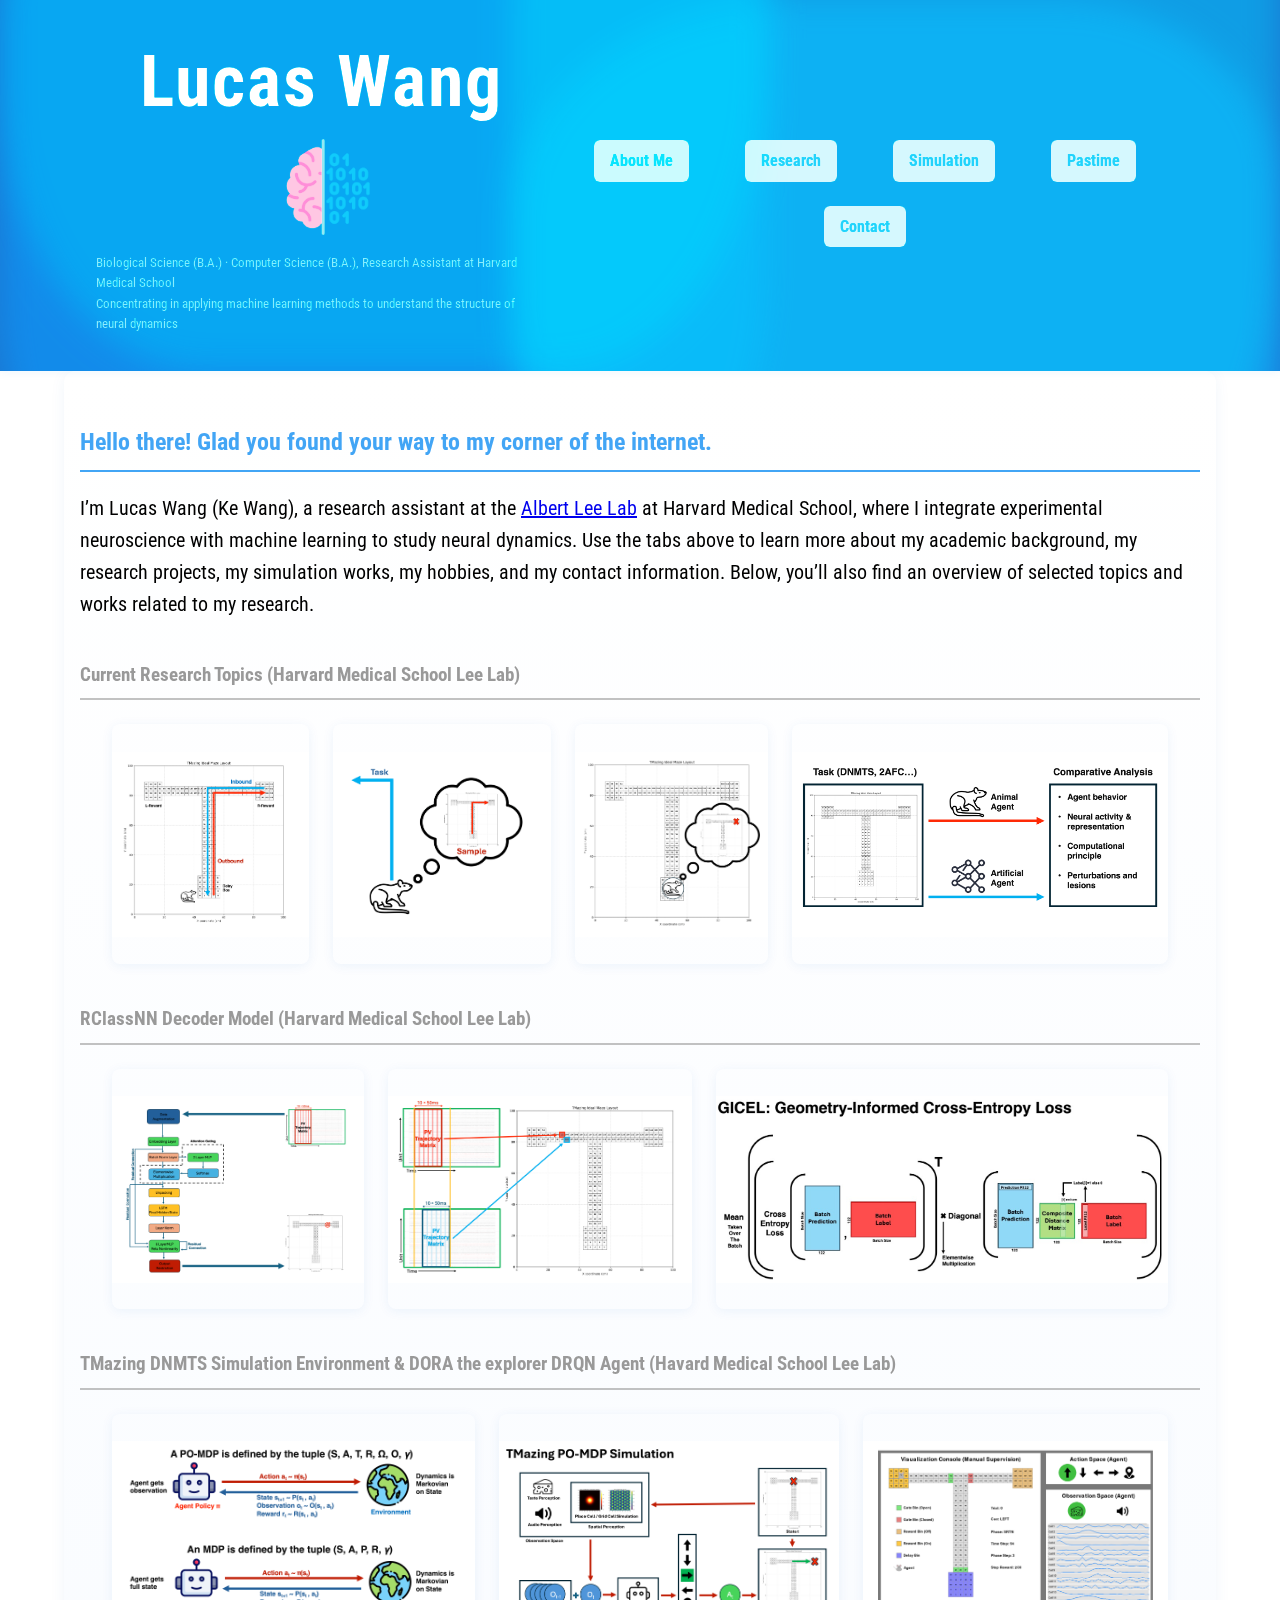
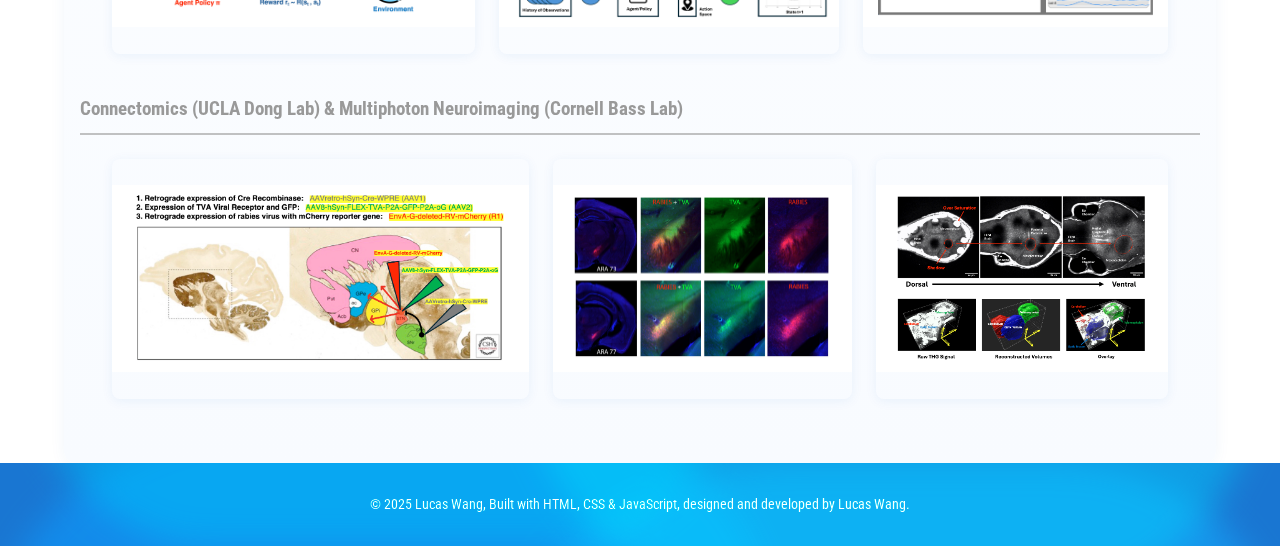
<file: index.html>
<!DOCTYPE html>
<html lang="en">
  <head>
    <meta charset="UTF-8" />
    <meta name="viewport" content="width=device-width, initial-scale=1.0" />
    <meta name="author" content="Lucas Wang" />
    <meta
      name="description"
      content="A Personal Website for Lucas Wang for academic and professional purposes. Content includes my personal educational background, research projects, simulation work, and hobbies. Written in HTML, CSS, and JavaScript."
    />
    <title>Home | Lucas Wang</title>
    <link rel="stylesheet" href="style.css" />
    <link rel="preconnect" href="https://fonts.googleapis.com" />
    <link rel="preconnect" href="https://fonts.gstatic.com" crossorigin />
    <link
      href="https://fonts.googleapis.com/css2?family=Roboto+Condensed:wght@300;400;700&display=swap"
      rel="stylesheet"
    />
    <link rel="icon" type="image/png" href="brain_favicon.png" />
    <script>
      document.addEventListener("DOMContentLoaded", function () {
        const lightboxLinks = document.querySelectorAll(".lightbox-link");
        lightboxLinks.forEach((link) => {
          link.addEventListener("click", function (e) {
            e.preventDefault();
            const imgSrc = this.getAttribute("href");
            window.open(imgSrc, "_blank");
          });
        });
      });
    </script>
  </head>
  <body>
    <header>
      <div class="aurora-bg">
        <div class="aurora-item"></div>
        <div class="aurora-item"></div>
        <div class="aurora-item"></div>
        <div class="aurora-item"></div>
      </div>
      <div class="main-header-flex">
        <div class="main-header-info">
          <h1>
            <span class="main-title">Lucas Wang</span>
            <img
              src="brain_favicon.png"
              alt="Brain Favicon"
              class="h1-favicon"
              style="width: 6rem; height: 6rem; vertical-align: middle"
            />
          </h1>
          <p class="subtitle">
            Biological Science (B.A.) · Computer Science (B.A.), Research
            Assistant at Harvard Medical School <br />
            Concentrating in applying machine learning methods to understand the
            structure of neural dynamics
          </p>
        </div>
        <nav>
          <a href="aboutme.html">About Me</a>
          <a href="research.html">Research</a>
          <a href="simulation.html">Simulation</a>
          <a href="pastime.html">Pastime</a>
          <a href="contact.html">Contact</a>
        </nav>
      </div>
    </header>

    <main>
      <section id="home">
        <h2>
          Hello there! Glad you found your way to my corner of the internet.
        </h2>
        <p style="font-size: 1.25em">
          I’m Lucas Wang (Ke Wang), a research assistant at the
          <a
            href="https://www.albertleeneuro.org/"
            target="_blank"
            rel="noopener"
            >Albert Lee Lab</a
          >
          at Harvard Medical School, where I integrate experimental neuroscience
          with machine learning to study neural dynamics. Use the tabs above to
          learn more about my academic background, my research projects, my
          simulation works, my hobbies, and my contact information. Below,
          you’ll also find an overview of selected topics and works related to
          my research.
        </p>

        <h3
          style="
            margin-top: 2.5rem;
            margin-bottom: 0rem;
            color: #999;
            font-size: 1.2rem;
          "
        >
          Current Research Topics (Harvard Medical School Lee Lab)
        </h3>
        <hr
          style="
            border: none;
            border-top: 2px solid #999;
            margin-bottom: -0.5rem;
            opacity: 0.6;
          "
        />
        <div class="centered-image-row">
          <div style="position: relative">
            <a
              href="pics/index_pics/rodentnavigation_pic.png"
              class="lightbox-link"
            >
              <img
                src="pics/index_pics/rodentnavigation_pic.png"
                alt="Rodent Spatial Navigation"
                class="side-image"
              />
            </a>
            <div class="image-overlay">
              With either physical or VR mazes, navigational paradigms give us a
              good window for various aspects of brain function.
            </div>
          </div>
          <div style="position: relative">
            <a
              href="pics/index_pics/workingmemory_pic.png"
              class="lightbox-link"
            >
              <img
                src="pics/index_pics/workingmemory_pic.png"
                alt="Working Memory Research"
                class="side-image"
              />
            </a>
            <div class="image-overlay">
              Sensory information no longer present to the subject may be needed
              again for the current task. Working memory maintenance is a key
              component of flexible animal behavior.
            </div>
          </div>
          <div style="position: relative">
            <a
              href="pics/index_pics/recallimagination_pic.png"
              class="lightbox-link"
            >
              <img
                src="pics/index_pics/recallimagination_pic.png"
                alt="Recall & Imagination Research"
                class="side-image"
              />
            </a>
            <div class="image-overlay">
              Circuits might engage in activity patterns not related to the
              animal's current sensory state, where the pattern can represent
              past experiences or future action plannings.
            </div>
          </div>
          <div style="position: relative">
            <a href="pics/index_pics/systemrl_pic.png" class="lightbox-link">
              <img
                src="pics/index_pics/systemrl_pic.png"
                alt="System of Reinforcement Learning"
                class="side-image"
              />
            </a>
            <div class="image-overlay">
              Using reinforcement learning agents trained on the same tasks as
              animals, systems neuroscience can probe how task demands shape
              behavior, representations, and computations in the brain.
            </div>
          </div>
        </div>

        <h3
          style="
            margin-top: 2.5rem;
            margin-bottom: 0rem;
            color: #999;
            font-size: 1.2rem;
          "
        >
          RClassNN Decoder Model (Harvard Medical School Lee Lab)
        </h3>
        <hr
          style="
            border: none;
            border-top: 2px solid #999;
            margin-bottom: -0.5rem;
            opacity: 0.6;
          "
        />
        <div class="centered-image-row">
          <div style="position: relative">
            <a
              href="pics/index_pics/networkstructure_pic.png"
              class="lightbox-link"
            >
              <img
                src="pics/index_pics/networkstructure_pic.png"
                alt="Decoder Network Structure"
                class="side-image"
              />
            </a>
            <div class="image-overlay">
              Feature-gated RNN trajectory decoder maps from a trajectory of PVs
              to experiment variables including animal spatial location, travel
              direction, and experiment phase.
            </div>
          </div>
          <div style="position: relative">
            <a href="pics/index_pics/lossdesign_pic.png" class="lightbox-link">
              <img
                src="pics/index_pics/lossdesign_pic.png"
                alt="Loss Design"
                class="side-image"
              />
            </a>
            <div class="image-overlay">
              Modeling location decoding as a classification task presents
              challenges to the model to understand the relationship between
              input and output.
            </div>
          </div>
          <div style="position: relative">
            <a
              href="pics/index_pics/lossfunction_pic.png"
              class="lightbox-link"
            >
              <img
                src="pics/index_pics/lossfunction_pic.png"
                alt="GICEL Loss Function"
                class="side-image"
              />
            </a>
            <div class="image-overlay">
              Mathematical representation of a specialized loss function used to
              train my decoder model. This "GICEL" loss function improves model
              generalization by "encoding spatial geometry of the output
              dimensions".
            </div>
          </div>
        </div>

        <h3
          style="
            margin-top: 2.5rem;
            margin-bottom: 0rem;
            color: #999;
            font-size: 1.2rem;
          "
        >
          TMazing DNMTS Simulation Environment & DORA the explorer DRQN Agent
          (Havard Medical School Lee Lab)
        </h3>
        <hr
          style="
            border: none;
            border-top: 2px solid #999;
            margin-bottom: -0.5rem;
            opacity: 0.6;
          "
        />
        <div class="centered-image-row">
          <div style="position: relative">
            <a href="pics/index_pics/rlsetup_pic.png" class="lightbox-link">
              <img
                src="pics/index_pics/rlsetup_pic.png"
                alt="Visualization of MDP and PO-MDP"
                class="side-image"
              />
            </a>
            <div class="image-overlay">
              In reinforcement learning, PO-MDP (Partially Observable Markov
              Decision Process) provides a mathematical framework for modeling
              working memory tasks such as the DNMTS (Delayed Non-match to
              Sample) task.
            </div>
          </div>
          <div style="position: relative">
            <a
              href="pics/index_pics/tmazingsetup_pic.png"
              class="lightbox-link"
            >
              <img
                src="pics/index_pics/tmazingsetup_pic.png"
                alt="TMazing Setup"
                class="side-image"
              />
            </a>
            <div class="image-overlay">
              The amazing TMazing API models a DNMTS (Delayed Non-match to
              Sample) T-maze navigation task with PO-MDP (Partially Observable
              Markov Decision Process) framework. This implementation extends
              the OpenAI Gym interface, a standardized toolkit for custom RL
              environments.
            </div>
          </div>
          <div style="position: relative">
            <a
              href="pics/index_pics/tmazingconsole_pic.png"
              class="lightbox-link"
            >
              <img
                src="pics/index_pics/tmazingconsole_pic.png"
                alt="TMazing Console GUI"
                class="side-image"
              />
            </a>
            <div class="image-overlay">
              The TMazing console (implemented in Pygame) provides a graphical
              interface for interacting with the TMazing environment. The
              lower-right panel displays simulated place cell activity traces
              generated using the Gaussian bump model.
            </div>
          </div>
        </div>

        <h3
          style="
            margin-top: 2.5rem;
            margin-bottom: 0rem;
            color: #999;
            font-size: 1.2rem;
          "
        >
          Connectomics (UCLA Dong Lab) & Multiphoton Neuroimaging (Cornell Bass
          Lab)
        </h3>
        <hr
          style="
            border: none;
            border-top: 2px solid #999;
            margin-bottom: -0.5rem;
            opacity: 0.6;
          "
        />
        <div class="centered-image-row">
          <div style="position: relative">
            <a href="pics/index_pics/triotracing_pic.png" class="lightbox-link">
              <img
                src="pics/index_pics/triotracing_pic.png"
                alt="TRIO Viral Tracing"
                class="side-image"
              />
            </a>
            <div class="image-overlay">
              STN (subthalamic nucleus) is the main modulator of basal ganglia
              output, making it an important component of the highly-recurrent
              basal ganglia circuit. Employing a sophisticated viral tracing
              strategy called TRIO, we map the major contributors to STN
              activity.
            </div>
          </div>
          <div style="position: relative">
            <a href="pics/index_pics/trioresult_pic.png" class="lightbox-link">
              <img
                src="pics/index_pics/trioresult_pic.png"
                alt="TRIO Viral Tracing Results"
                class="side-image"
              />
            </a>
            <div class="image-overlay">
              The TRIO viral tracing strategy uses a clever combination of
              retrograde tracers with the Cre expression system to restrict the
              expression of fluorescence reporter to a specific path of
              projection.
            </div>
          </div>
          <div style="position: relative">
            <a href="pics/index_pics/multiphoton_pic.png" class="lightbox-link">
              <img
                src="pics/index_pics/multiphoton_pic.png"
                alt="Multiphoton Imaging of CNS Structures"
                class="side-image"
              />
            </a>
            <div class="image-overlay">
              Multiphoton imaging provides a highly precise and minimally
              invasive methodology for probing neural dynamics in deep brain
              tissue. We demonstrate that three-photon microscopy can be used to
              image the CNS structures of an un-manipulated adult invertebrate
              with fine anatomical detail.
            </div>
          </div>
        </div>
      </section>
    </main>

    <footer>
      <div class="aurora-bg">
        <div class="aurora-item"></div>
        <div class="aurora-item"></div>
        <div class="aurora-item"></div>
        <div class="aurora-item"></div>
      </div>
      <p>
        &copy; 2025 Lucas Wang, Built with HTML, CSS & JavaScript, designed and
        developed by Lucas Wang.
      </p>
    </footer>
  </body>
</html>
</file>
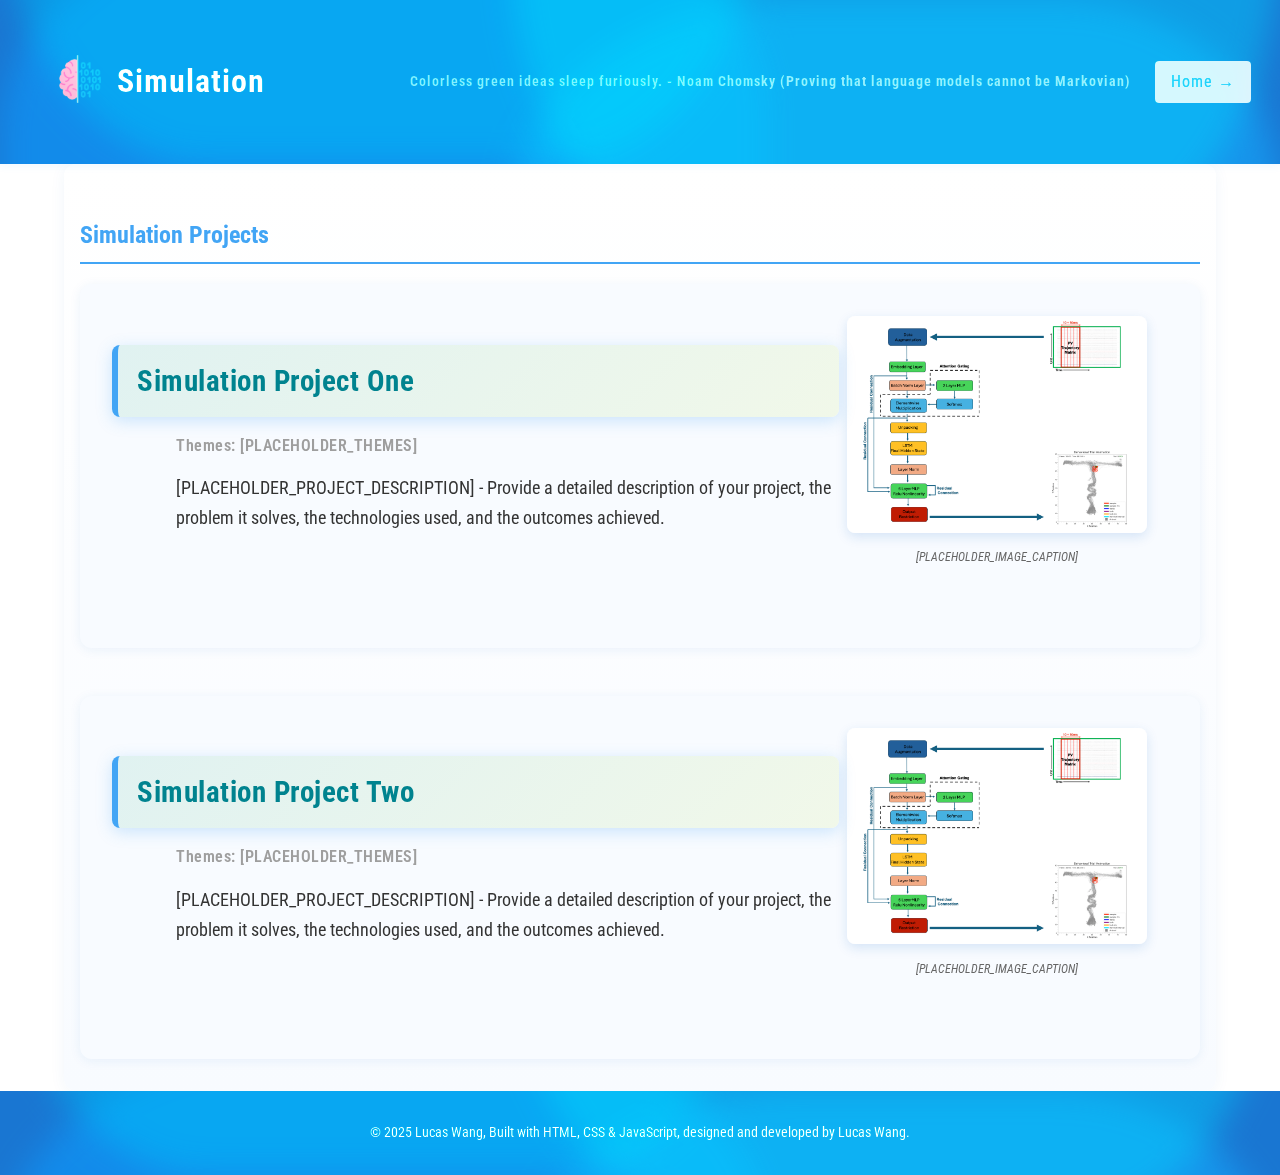
<file: projects.html>
<!DOCTYPE html>
<html lang="en">
  <head>
    <meta charset="UTF-8" />
    <meta name="viewport" content="width=device-width, initial-scale=1.0" />
    <meta name="author" content="Lucas Wang" />
    <meta
      name="description"
      content="Simulation by Lucas Wang: a showcase of simulation projects and computational modeling work."
    />

    <title>Simulation | Lucas Wang</title>
    <link rel="stylesheet" href="style.css" />
    <link rel="preconnect" href="https://fonts.googleapis.com" />
    <link rel="preconnect" href="https://fonts.gstatic.com" crossorigin />
    <link
      href="https://fonts.googleapis.com/css2?family=Roboto+Condensed:wght@300;400;700&display=swap"
      rel="stylesheet"
    />
    <link rel="icon" type="image/png" href="brain_favicon.png" />
    <script src="sticky-header.js"></script>
  </head>
  <body>
    <header>
      <div class="aurora-bg">
        <div class="aurora-item"></div>
        <div class="aurora-item"></div>
        <div class="aurora-item"></div>
        <div class="aurora-item"></div>
      </div>
      <div class="subpage-header-topic">
        <a href="index.html">
          <img
            src="brain_favicon.png"
            alt="Brain Favicon"
            class="subpage-favicon"
          />
        </a>
        <span>Simulation</span>
        <p class="header-quote">
          Colorless green ideas sleep furiously. - Noam Chomsky (Proving that
          language models cannot be Markovian)
        </p>
        <a class="subpage-header-back" href="index.html">Home &rarr;</a>
      </div>
    </header>
    <main>
      <section id="simulation">
        <h2>Simulation Projects</h2>

        <div class="project-item">
          <div class="project-content">
            <h3 class="highlighted-research-title">Simulation Project One</h3>
            <p class="project-themes">Themes: [PLACEHOLDER_THEMES]</p>
            <p class="project-description">
              [PLACEHOLDER_PROJECT_DESCRIPTION] - Provide a detailed description
              of your project, the problem it solves, the technologies used, and
              the outcomes achieved.
            </p>
          </div>
          <div class="project-image">
            <img src="network_structure.jpg" alt="Simulation Project One" />
            <p class="image-caption">[PLACEHOLDER_IMAGE_CAPTION]</p>
          </div>
        </div>

        <div class="project-item">
          <div class="project-content">
            <h3 class="highlighted-research-title">Simulation Project Two</h3>
            <p class="project-themes">Themes: [PLACEHOLDER_THEMES]</p>
            <p class="project-description">
              [PLACEHOLDER_PROJECT_DESCRIPTION] - Provide a detailed description
              of your project, the problem it solves, the technologies used, and
              the outcomes achieved.
            </p>
          </div>
          <div class="project-image">
            <img src="network_structure.jpg" alt="Simulation Project Two" />
            <p class="image-caption">[PLACEHOLDER_IMAGE_CAPTION]</p>
          </div>
        </div>
      </section>
    </main>
    <footer>
      <div class="aurora-bg">
        <div class="aurora-item"></div>
        <div class="aurora-item"></div>
        <div class="aurora-item"></div>
        <div class="aurora-item"></div>
      </div>
      <p>
        &copy; 2025 Lucas Wang, Built with HTML, CSS & JavaScript, designed and
        developed by Lucas Wang.
      </p>
    </footer>
  </body>
</html>
</file>
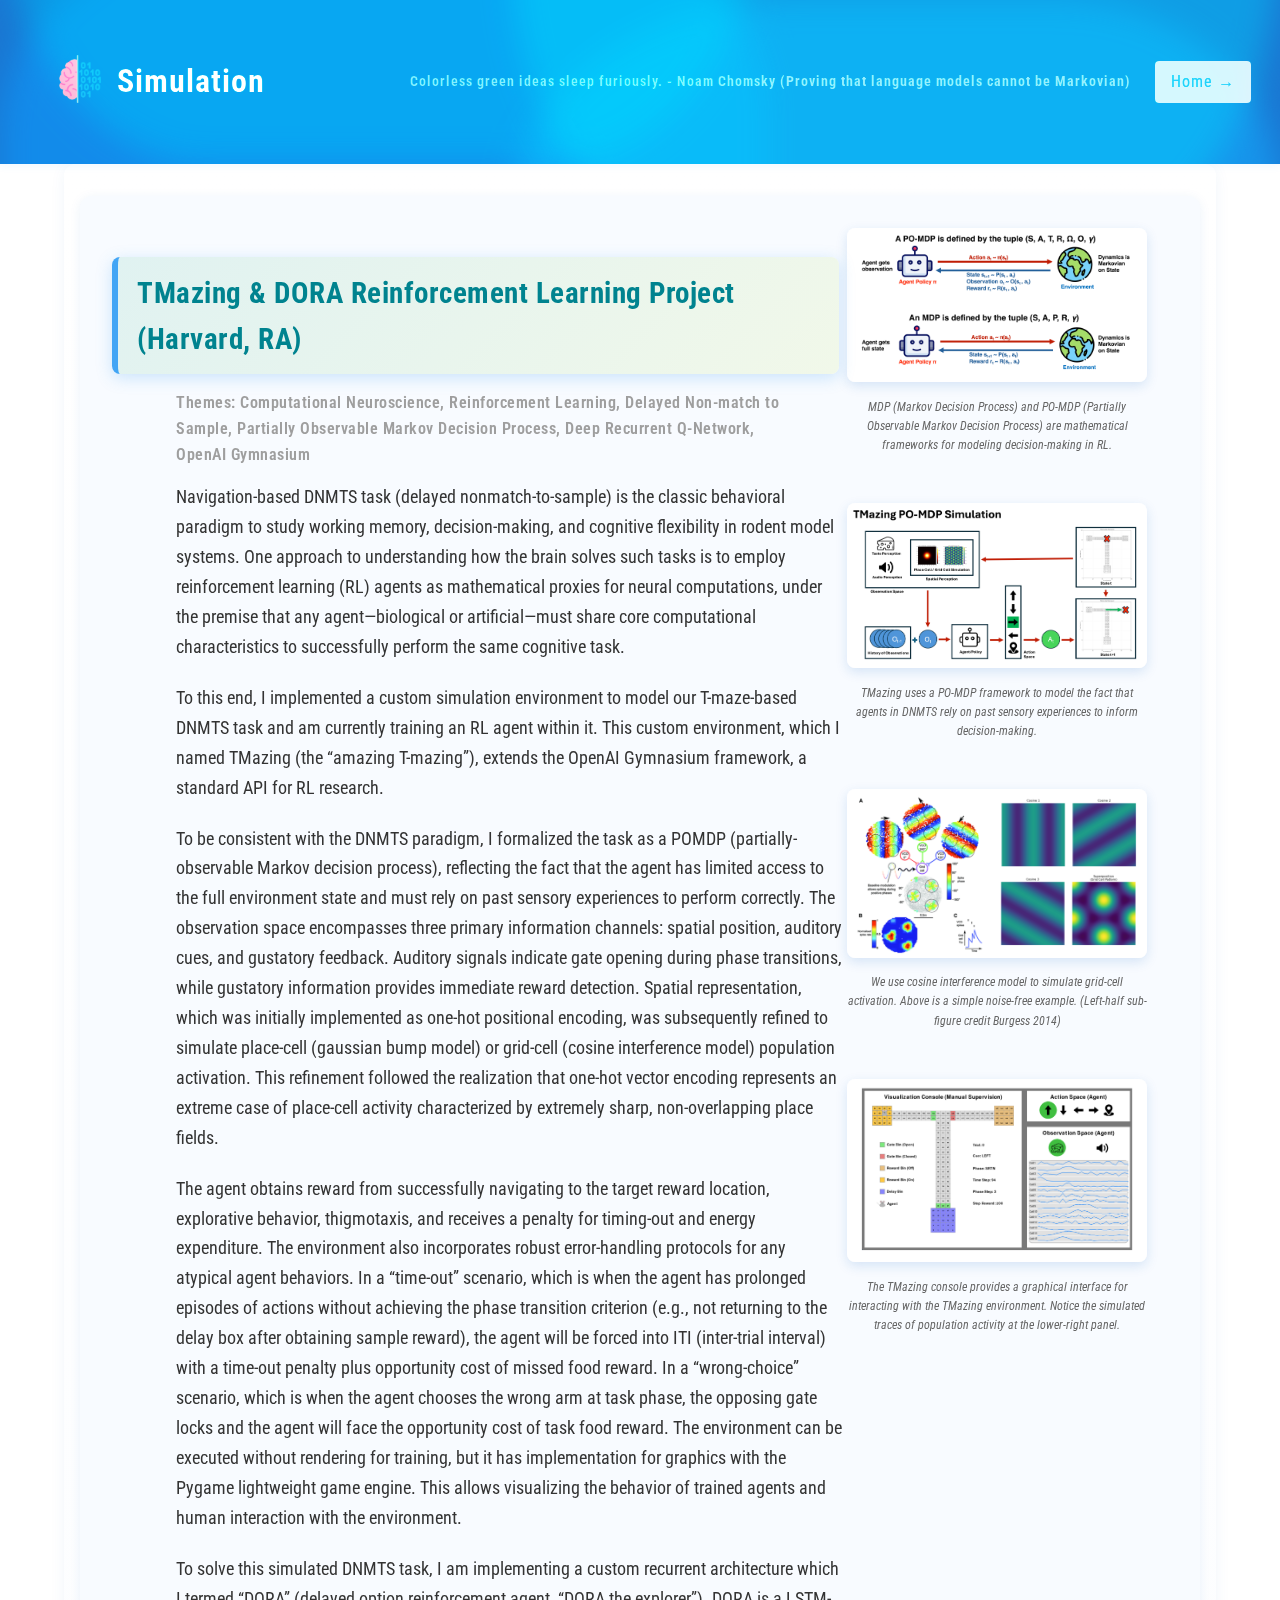
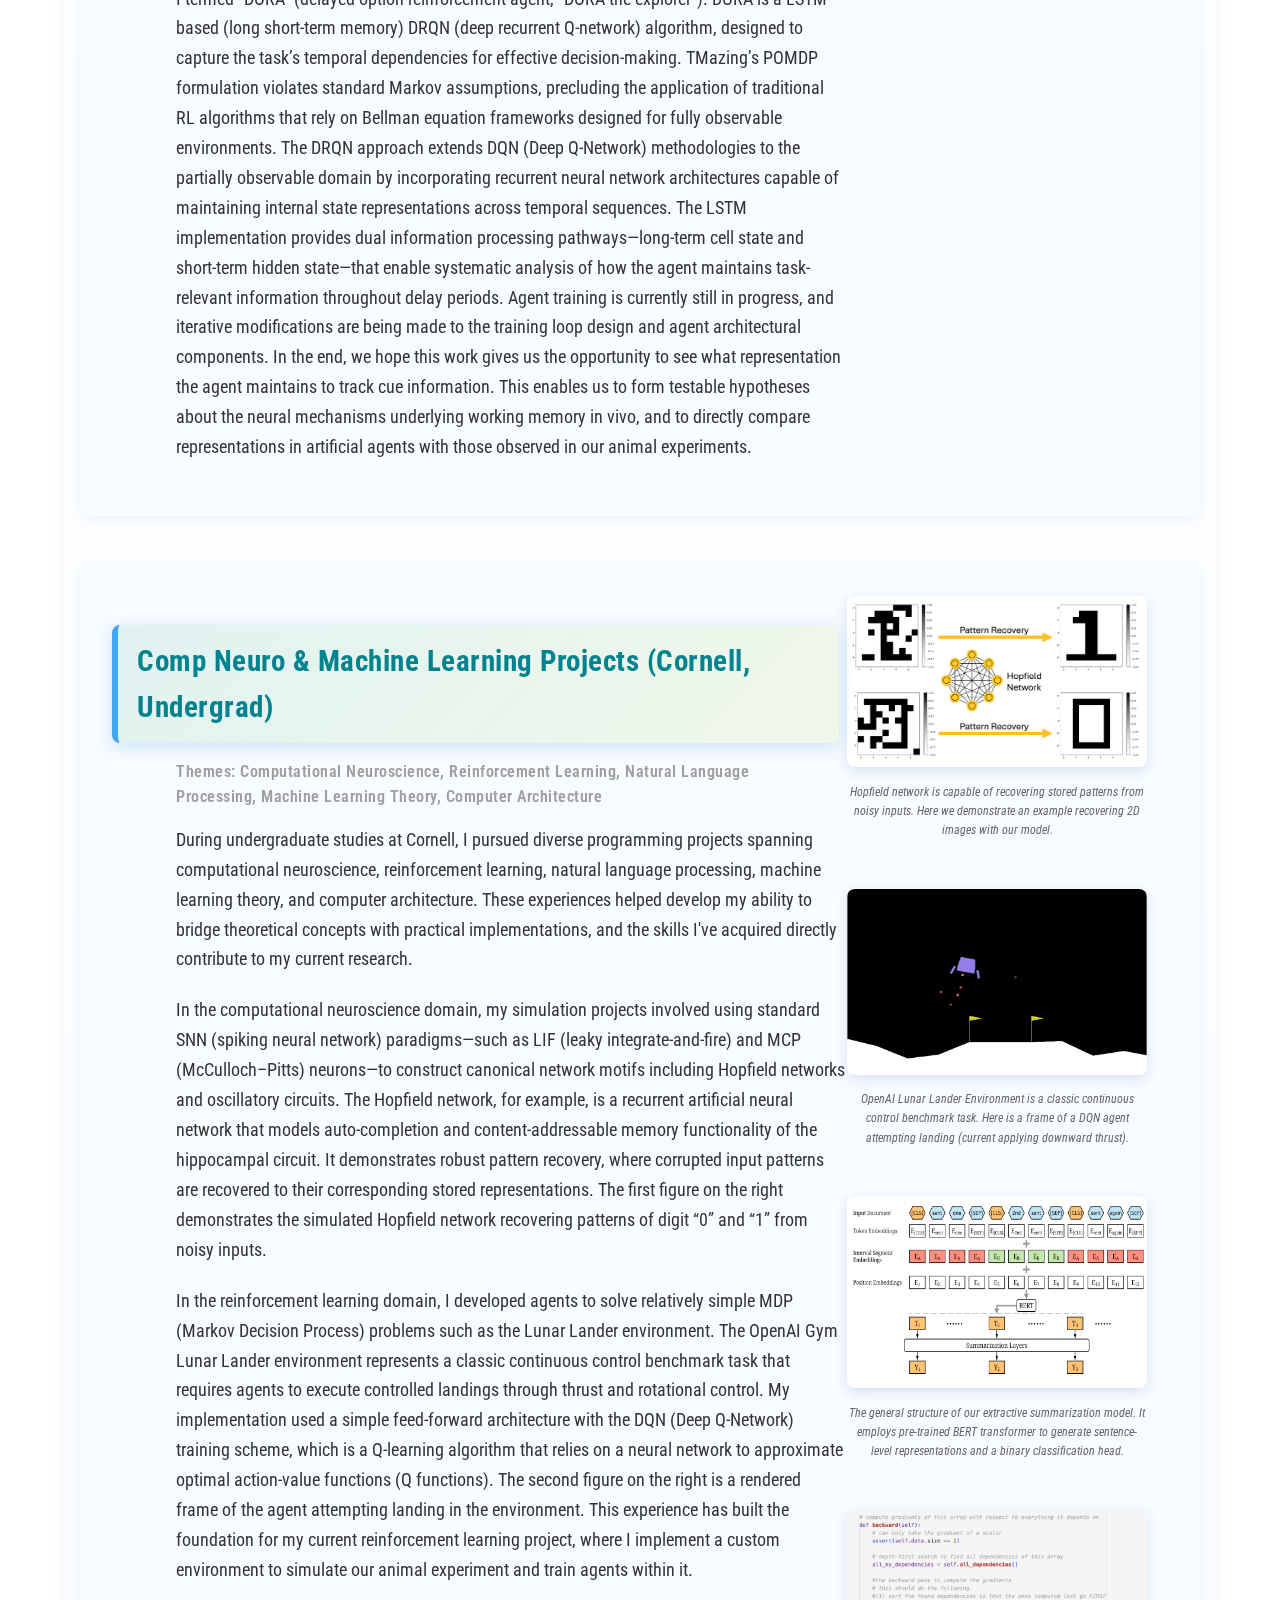
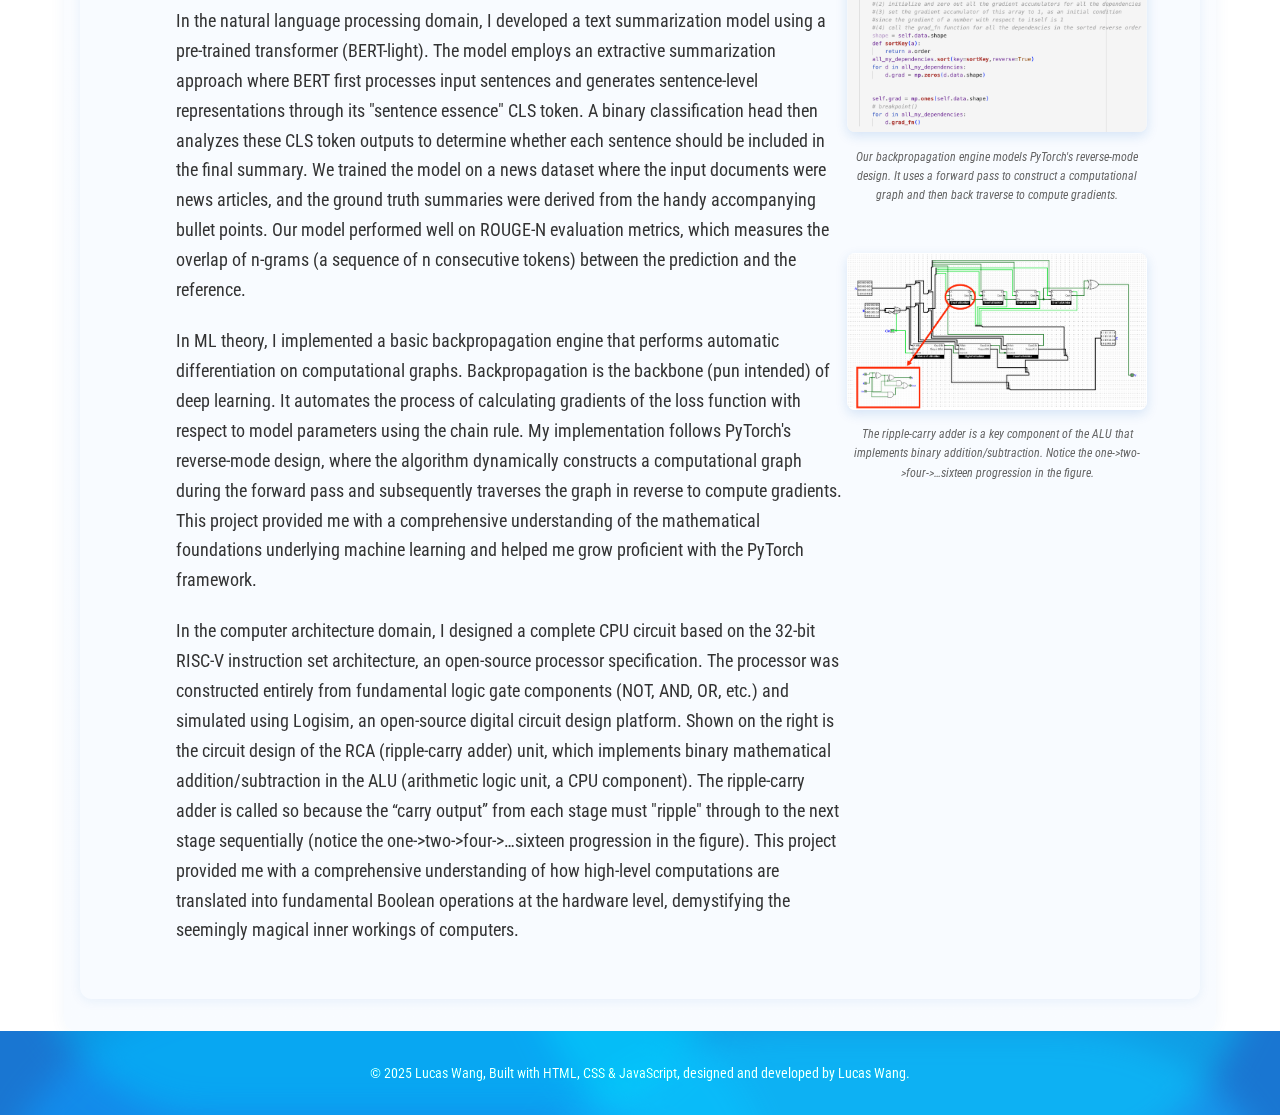
<file: simulation.html>
<!DOCTYPE html>
<html lang="en">
  <head>
    <meta charset="UTF-8" />
    <meta name="viewport" content="width=device-width, initial-scale=1.0" />
    <meta name="author" content="Lucas Wang" />
    <meta
      name="description"
      content="Simulation works by Lucas Wang: a showcase of simulation work and computational modeling in neuroscience, machine learning, reinforcement learning, natural language processing, and computer architecture."
    />

    <title>Simulation | Lucas Wang</title>
    <link rel="stylesheet" href="style.css" />
    <link rel="preconnect" href="https://fonts.googleapis.com" />
    <link rel="preconnect" href="https://fonts.gstatic.com" crossorigin />
    <link
      href="https://fonts.googleapis.com/css2?family=Roboto+Condensed:wght@300;400;700&display=swap"
      rel="stylesheet"
    />
    <link rel="icon" type="image/png" href="brain_favicon.png" />
    <script src="sticky-header.js"></script>
  </head>
  <body>
    <header>
      <div class="aurora-bg">
        <div class="aurora-item"></div>
        <div class="aurora-item"></div>
        <div class="aurora-item"></div>
        <div class="aurora-item"></div>
      </div>
      <div class="subpage-header-topic">
        <a href="index.html">
          <img
            src="brain_favicon.png"
            alt="Brain Favicon"
            class="subpage-favicon"
          />
        </a>
        <span>Simulation</span>
        <p class="header-quote">
          Colorless green ideas sleep furiously. - Noam Chomsky (Proving that
          language models cannot be Markovian)
        </p>
        <a class="subpage-header-back" href="index.html">Home &rarr;</a>
      </div>
    </header>
    <main>
      <section id="simulation">
        <div class="simulation-item">
          <div class="simulation-content">
            <h3 class="highlighted-research-title">
              TMazing & DORA Reinforcement Learning Project (Harvard, RA)
            </h3>
            <p class="simulation-themes">
              Themes: Computational Neuroscience, Reinforcement Learning,
              Delayed Non-match to Sample, Partially Observable Markov Decision
              Process, Deep Recurrent Q-Network, OpenAI Gymnasium
            </p>
            <p class="simulation-description">
              <span style="display: block; margin-bottom: 1.2em"
                >Navigation-based DNMTS task (delayed nonmatch-to-sample) is the
                classic behavioral paradigm to study working memory,
                decision-making, and cognitive flexibility in rodent model
                systems. One approach to understanding how the brain solves such
                tasks is to employ reinforcement learning (RL) agents as
                mathematical proxies for neural computations, under the premise
                that any agent—biological or artificial—must share core
                computational characteristics to successfully perform the same
                cognitive task.</span
              >
              <span style="display: block; margin-bottom: 1.2em"
                >To this end, I implemented a custom simulation environment to
                model our T-maze-based DNMTS task and am currently training an
                RL agent within it. This custom environment, which I named
                TMazing (the “amazing T-mazing”), extends the OpenAI Gymnasium
                framework, a standard API for RL research.</span
              >
              <span style="display: block; margin-bottom: 1.2em"
                >To be consistent with the DNMTS paradigm, I formalized the task
                as a POMDP (partially-observable Markov decision process),
                reflecting the fact that the agent has limited access to the
                full environment state and must rely on past sensory experiences
                to perform correctly. The observation space encompasses three
                primary information channels: spatial position, auditory cues,
                and gustatory feedback. Auditory signals indicate gate opening
                during phase transitions, while gustatory information provides
                immediate reward detection. Spatial representation, which was
                initially implemented as one-hot positional encoding, was
                subsequently refined to simulate place-cell (gaussian bump
                model) or grid-cell (cosine interference model) population
                activation. This refinement followed the realization that
                one-hot vector encoding represents an extreme case of place-cell
                activity characterized by extremely sharp, non-overlapping place
                fields.</span
              >
              <span style="display: block; margin-bottom: 1.2em"
                >The agent obtains reward from successfully navigating to the
                target reward location, explorative behavior, thigmotaxis, and
                receives a penalty for timing-out and energy expenditure. The
                environment also incorporates robust error-handling protocols
                for any atypical agent behaviors. In a “time-out” scenario,
                which is when the agent has prolonged episodes of actions
                without achieving the phase transition criterion (e.g., not
                returning to the delay box after obtaining sample reward), the
                agent will be forced into ITI (inter-trial interval) with a
                time-out penalty plus opportunity cost of missed food reward. In
                a “wrong-choice” scenario, which is when the agent chooses the
                wrong arm at task phase, the opposing gate locks and the agent
                will face the opportunity cost of task food reward. The
                environment can be executed without rendering for training, but
                it has implementation for graphics with the Pygame lightweight
                game engine. This allows visualizing the behavior of trained
                agents and human interaction with the environment.</span
              >
              <span style="display: block; margin-bottom: 1.2em"
                >To solve this simulated DNMTS task, I am implementing a custom
                recurrent architecture which I termed “DORA” (delayed option
                reinforcement agent, “DORA the explorer”). DORA is a LSTM-based
                (long short-term memory) DRQN (deep recurrent Q-network)
                algorithm, designed to capture the task’s temporal dependencies
                for effective decision-making. TMazing’s POMDP formulation
                violates standard Markov assumptions, precluding the application
                of traditional RL algorithms that rely on Bellman equation
                frameworks designed for fully observable environments. The DRQN
                approach extends DQN (Deep Q-Network) methodologies to the
                partially observable domain by incorporating recurrent neural
                network architectures capable of maintaining internal state
                representations across temporal sequences. The LSTM
                implementation provides dual information processing
                pathways—long-term cell state and short-term hidden state—that
                enable systematic analysis of how the agent maintains
                task-relevant information throughout delay periods. Agent
                training is currently still in progress, and iterative
                modifications are being made to the training loop design and
                agent architectural components. In the end, we hope this work
                gives us the opportunity to see what representation the agent
                maintains to track cue information. This enables us to form
                testable hypotheses about the neural mechanisms underlying
                working memory in vivo, and to directly compare representations
                in artificial agents with those observed in our animal
                experiments.</span
              >
            </p>
          </div>
          <div class="simulation-image">
            <img
              src="pics/simulation_pics/rlsetup_pic.png"
              alt="Visualization of MDP and PO-MDP"
            />
            <p class="image-caption">
              MDP (Markov Decision Process) and PO-MDP (Partially Observable
              Markov Decision Process) are mathematical frameworks for modeling
              decision-making in RL.
            </p>
            <img
              src="pics/simulation_pics/tmazingsetup_pic.png"
              alt="TMazing Interaction Loop"
            />
            <p class="image-caption">
              TMazing uses a PO-MDP framework to model the fact that agents in
              DNMTS rely on past sensory experiences to inform decision-making.
            </p>
            <img
              src="pics/simulation_pics/cosgrid_pic.png"
              alt="Cosine Interference Model"
            />
            <p class="image-caption">
              We use cosine interference model to simulate grid-cell activation.
              Above is a simple noise-free example. (Left-half sub-figure credit
              Burgess 2014)
            </p>
            <img
              src="pics/simulation_pics/tmazingconsole_pic.png"
              alt="TMazing Console GUI"
            />
            <p class="image-caption">
              The TMazing console provides a graphical interface for interacting
              with the TMazing environment. Notice the simulated traces of
              population activity at the lower-right panel.
            </p>
          </div>
        </div>

        <div class="simulation-item">
          <div class="simulation-content">
            <h3 class="highlighted-research-title">
              Comp Neuro & Machine Learning Projects (Cornell, Undergrad)
            </h3>
            <p class="simulation-themes">
              Themes: Computational Neuroscience, Reinforcement Learning,
              Natural Language Processing, Machine Learning Theory, Computer
              Architecture
            </p>
            <p class="simulation-description">
              <span style="display: block; margin-bottom: 1.2em"
                >During undergraduate studies at Cornell, I pursued diverse
                programming projects spanning computational neuroscience,
                reinforcement learning, natural language processing, machine
                learning theory, and computer architecture. These experiences
                helped develop my ability to bridge theoretical concepts with
                practical implementations, and the skills I've acquired directly
                contribute to my current research.</span
              >
              <span style="display: block; margin-bottom: 1.2em"
                >In the computational neuroscience domain, my simulation
                projects involved using standard SNN (spiking neural network)
                paradigms—such as LIF (leaky integrate-and-fire) and MCP
                (McCulloch–Pitts) neurons—to construct canonical network motifs
                including Hopfield networks and oscillatory circuits. The
                Hopfield network, for example, is a recurrent artificial neural
                network that models auto-completion and content-addressable
                memory functionality of the hippocampal circuit. It demonstrates
                robust pattern recovery, where corrupted input patterns are
                recovered to their corresponding stored representations. The
                first figure on the right demonstrates the simulated Hopfield
                network recovering patterns of digit “0” and “1” from noisy
                inputs.</span
              >
              <span style="display: block; margin-bottom: 1.2em"
                >In the reinforcement learning domain, I developed agents to
                solve relatively simple MDP (Markov Decision Process) problems
                such as the Lunar Lander environment. The OpenAI Gym Lunar
                Lander environment represents a classic continuous control
                benchmark task that requires agents to execute controlled
                landings through thrust and rotational control. My
                implementation used a simple feed-forward architecture with the
                DQN (Deep Q-Network) training scheme, which is a Q-learning
                algorithm that relies on a neural network to approximate optimal
                action-value functions (Q functions). The second figure on the
                right is a rendered frame of the agent attempting landing in the
                environment. This experience has built the foundation for my
                current reinforcement learning project, where I implement a
                custom environment to simulate our animal experiment and train
                agents within it.</span
              >
              <span style="display: block; margin-bottom: 1.2em"
                >In the natural language processing domain, I developed a text
                summarization model using a pre-trained transformer
                (BERT-light). The model employs an extractive summarization
                approach where BERT first processes input sentences and
                generates sentence-level representations through its "sentence
                essence" CLS token. A binary classification head then analyzes
                these CLS token outputs to determine whether each sentence
                should be included in the final summary. We trained the model on
                a news dataset where the input documents were news articles, and
                the ground truth summaries were derived from the handy
                accompanying bullet points. Our model performed well on ROUGE-N
                evaluation metrics, which measures the overlap of n-grams (a
                sequence of n consecutive tokens) between the prediction and the
                reference.</span
              >
              <span style="display: block; margin-bottom: 1.2em"
                >In ML theory, I implemented a basic backpropagation engine that
                performs automatic differentiation on computational graphs.
                Backpropagation is the backbone (pun intended) of deep learning.
                It automates the process of calculating gradients of the loss
                function with respect to model parameters using the chain rule.
                My implementation follows PyTorch's reverse-mode design, where
                the algorithm dynamically constructs a computational graph
                during the forward pass and subsequently traverses the graph in
                reverse to compute gradients. This project provided me with a
                comprehensive understanding of the mathematical foundations
                underlying machine learning and helped me grow proficient with
                the PyTorch framework.</span
              >
              <span style="display: block; margin-bottom: 1.2em"
                >In the computer architecture domain, I designed a complete CPU
                circuit based on the 32-bit RISC-V instruction set architecture,
                an open-source processor specification. The processor was
                constructed entirely from fundamental logic gate components
                (NOT, AND, OR, etc.) and simulated using Logisim, an open-source
                digital circuit design platform. Shown on the right is the
                circuit design of the RCA (ripple-carry adder) unit, which
                implements binary mathematical addition/subtraction in the ALU
                (arithmetic logic unit, a CPU component). The ripple-carry adder
                is called so because the “carry output” from each stage must
                "ripple" through to the next stage sequentially (notice the
                one->two->four->…sixteen progression in the figure). This
                project provided me with a comprehensive understanding of how
                high-level computations are translated into fundamental Boolean
                operations at the hardware level, demystifying the seemingly
                magical inner workings of computers.</span
              >
            </p>
          </div>
          <div class="simulation-image">
            <img
              src="pics/simulation_pics/hopfield_pic.png"
              alt="Hopfield Network"
            />
            <p class="image-caption">
              Hopfield network is capable of recovering stored patterns from
              noisy inputs. Here we demonstrate an example recovering 2D images
              with our model.
            </p>
            <img
              src="pics/simulation_pics/lunarlander_pic.png"
              alt="DQN in Lunar Lander Environment"
            />
            <p class="image-caption">
              OpenAI Lunar Lander Environment is a classic continuous control
              benchmark task. Here is a frame of a DQN agent attempting landing
              (current applying downward thrust).
            </p>
            <img
              src="pics/simulation_pics/bertsummary_pic.png"
              alt="Extractive Summarization Model"
            />
            <p class="image-caption">
              The general structure of our extractive summarization model. It
              employs pre-trained BERT transformer to generate sentence-level
              representations and a binary classification head.
            </p>
            <img
              src="pics/simulation_pics/backprop_pic.png"
              alt="Backpropagation Engine"
            />
            <p class="image-caption">
              Our backpropagation engine models PyTorch's reverse-mode design.
              It uses a forward pass to construct a computational graph and then
              back traverse to compute gradients.
            </p>
            <img
              src="pics/simulation_pics/rca_pic.png"
              alt="Ripple-Carry Adder"
            />
            <p class="image-caption">
              The ripple-carry adder is a key component of the ALU that
              implements binary addition/subtraction. Notice the
              one->two->four->…sixteen progression in the figure.
            </p>
          </div>
        </div>
      </section>
    </main>
    <footer>
      <div class="aurora-bg">
        <div class="aurora-item"></div>
        <div class="aurora-item"></div>
        <div class="aurora-item"></div>
        <div class="aurora-item"></div>
      </div>
      <p>
        &copy; 2025 Lucas Wang, Built with HTML, CSS & JavaScript, designed and
        developed by Lucas Wang.
      </p>
    </footer>
  </body>
</html>
</file>
<file: style.css>
html,
body {
  font-family: "Roboto Condensed", sans-serif;
  display: flex;
  flex-direction: column;
  width: 100%;
  margin: 0;
  padding: 0;
  line-height: 1.6;
  background: #fff;
  color: #1a237e;
  scroll-behavior: smooth;
  box-sizing: border-box;
  min-height: 100vh;
}

p {
  color: #000;
}

header,
footer {
  width: 100%;
  box-sizing: border-box;
}

header {
  background: #1976d2;
  color: #fff;
  padding: 1.5rem 1rem;
  text-align: center;
  box-shadow: 0 2px 8px rgba(66, 165, 245, 0.08);
  width: 100%;
  position: relative;
  overflow: hidden;
  transition: padding 0.3s ease;
}

/* Sticky header styles for subpages */
.subpage-header {
  position: sticky;
  top: 0;
  z-index: 1000;
  transition: all 0.5s cubic-bezier(0.4, 0, 0.2, 1);
}

.subpage-header.scrolled {
  padding: 0.5rem 1rem;
  box-shadow: 0 4px 12px rgba(66, 165, 245, 0.15);
}

.subpage-header.scrolled .subpage-header-topic {
  font-size: 1.4rem;
  padding: 0.5rem 0 0.5rem 2.5rem;
  transition: all 0.5s cubic-bezier(0.4, 0, 0.2, 1);
}

.subpage-header.scrolled .subpage-favicon {
  height: 1.1em;
  transition: all 0.5s cubic-bezier(0.4, 0, 0.2, 1);
}

.subpage-header.scrolled .header-quote {
  font-size: 0.75rem;
  margin-top: 0.2rem;
  transition: all 0.5s cubic-bezier(0.4, 0, 0.2, 1);
}

.subpage-header.scrolled .subpage-header-back {
  font-size: 0.85rem;
  margin: 0.5rem 0 0.5rem 2.5rem;
  padding: 0.3rem 0.7rem;
  transition: all 0.5s cubic-bezier(0.4, 0, 0.2, 1);
}

header h1 {
  margin: 0;
  font-size: 2.5rem;
  letter-spacing: 2px;
}

.subtitle {
  font-size: 0.8rem;
  color: #bbdefb;
}

nav {
  margin-top: 1rem;
  display: flex;
  justify-content: center;
  gap: 1rem;
  flex-wrap: wrap;
}

nav a {
  color: #42a5f5;
  background: #e3f2fd;
  margin: 0 1rem;
  text-decoration: none;
  font-weight: bold;
  padding: 0.5rem 1rem;
  border-radius: 6px;
  transition: background 0.2s, color 0.2s, transform 0.2s ease;
}

nav a:hover {
  background: #42a5f5;
  color: #fff;
  transform: scale(1.1);
}

main {
  flex: 1;
  padding: 2rem 1rem;
  margin: 0 auto;
  background: linear-gradient(180deg, #fff 0%, #f8fbff 100%);
  border-radius: 12px;
  box-shadow: 0 2px 16px rgba(21, 101, 192, 0.06);
  width: 90vw;
  max-width: 1800px;
  box-sizing: border-box;
}

h2 {
  border-bottom: 2px solid #42a5f5;
  padding-bottom: 0.5rem;
  color: #42a5f5;
}

footer {
  text-align: center;
  padding: 1rem;
  font-size: 0.9rem;
  color: #fff;
  background: #1976d2;
  margin-top: auto;
  width: 100%;
  flex-shrink: 0;
  position: relative;
  overflow: hidden;
}

footer p {
  color: #fff;
}

.subpage-header-topic {
  display: flex;
  align-items: center;
  text-align: left;
  font-size: 2rem;
  font-weight: bold;
  padding: 1.125rem 0 1.125rem 2.5rem;
  color: #fff;
  letter-spacing: 1px;
  transition: all 0.5s cubic-bezier(0.4, 0, 0.2, 1);
}

.subpage-favicon {
  height: 1.5em;
  width: auto;
  margin-right: 0.8rem;
  margin-bottom: 0.4rem;
  vertical-align: middle;
  transition: transform 0.3s ease, filter 0.3s ease,
    all 0.5s cubic-bezier(0.4, 0, 0.2, 1);
  cursor: pointer;
  filter: brightness(1.3);
}

.subpage-favicon:hover {
  transform: scale(1.2);
  filter: brightness(1.2) drop-shadow(0 4px 8px rgba(66, 165, 245, 0.3));
}

.header-quote {
  font-size: 0.9rem;
  color: #bbdefb;
  margin: 0;
  margin-left: auto;
  margin-right: -1rem;
  text-align: right;
  max-width: 1200;
  transition: all 0.5s cubic-bezier(0.4, 0, 0.2, 1);
}

.subpage-header-back {
  display: inline-block;
  margin: 1.2rem 0.8rem 1.2rem 2.5rem;
  font-size: 1rem;
  font-weight: normal;
  color: #42a5f5;
  text-decoration: none;
  background: #e3f2fd;
  padding: 0.5rem 1rem;
  border-radius: 4px;
  transition: background 0.2s, color 0.2s, transform 0.2s ease,
    all 0.5s cubic-bezier(0.4, 0, 0.2, 1);
  align-self: flex-start;
}
.subpage-header-back:hover {
  background: #42a5f5;
  color: #fff;
  transform: scale(1.1);
}

.main-header-flex {
  display: flex;
  justify-content: space-between;
  align-items: center;
  width: 90vw;
  margin: 0 auto;
  padding: 0 2rem;
  box-sizing: border-box;
}

.main-header-info {
  display: flex;
  flex-direction: column;
  align-items: flex-start;
  margin-left: 0;
}

.main-header-info h1 {
  margin-bottom: 0.3rem;
}

header nav {
  display: flex;
  gap: 1.5rem;
}

.main-header-info .subtitle {
  text-align: left;
}

.centered-image-row {
  display: flex;
  justify-content: center;
  align-items: center;
  gap: 1.5rem;
  margin: 2rem 0;
  max-width: 1500px;
  margin-left: auto;
  margin-right: auto;
  padding: 0 2rem;
}
.side-image {
  height: 240px;
  width: 100%;
  flex: 1 1 0;
  min-width: 0;
  object-fit: contain;
  display: block;
  border-radius: 8px;
  box-shadow: 0 2px 12px rgba(21, 101, 192, 0.07);
  transition: filter 0.3s ease;
  position: relative;
}

.side-image:hover {
  filter: brightness(0.7);
}

.image-overlay {
  position: absolute;
  top: 0;
  left: 0;
  right: 0;
  bottom: 0;
  background: rgba(0, 0, 0, 0.7);
  color: white;
  display: flex;
  align-items: center;
  justify-content: center;
  text-align: center;
  padding: 1rem;
  border-radius: 8px;
  opacity: 0;
  transition: opacity 0.3s ease;
  font-size: 0.9rem;
  line-height: 1.4;
  font-weight: 500;
}

.side-image:hover + .image-overlay,
.image-overlay:hover {
  opacity: 1;
}
.h1-favicon {
  height: 1.5em;
  width: auto;
  vertical-align: middle;
  margin-left: 0.8rem;
  display: inline-block;
  filter: brightness(1.3);
}
@media (max-width: 1100px) {
  .header-quote {
    display: block;
    margin-left: 0;
    margin-top: 0.5rem;
    white-space: normal;
    font-size: 1rem;
  }
}
@media (max-width: 900px) {
  body {
    padding: 0 10px;
  }
  main {
    padding: 1.5rem 0.5rem;
  }
  header h1 {
    font-size: 2rem;
  }
  .main-header-flex {
    flex-direction: column;
    align-items: flex-start;
    padding: 0 10px;
  }
  header nav {
    margin-top: 1rem;
    gap: 0.5rem;
  }
  .main-header-info {
    margin-left: 0;
  }
  .centered-image-row {
    flex-direction: column;
    gap: 1rem;
  }
  .side-image {
    height: 160px;
    max-width: 100%;
  }
}

@media (max-width: 600px) {
  body {
    padding: 0 2px;
  }
  header {
    padding: 1rem 0.5rem;
    border-radius: 0 0 10px 10px;
  }
  header h1 {
    font-size: 1.3rem;
  }
  .subtitle {
    font-size: 1rem;
  }
  nav {
    margin-top: 0.5rem;
  }
  nav a {
    display: block;
    margin-top: 0.3rem;
    margin-right: 0rem;
    margin-bottom: 0.3rem;
    margin-left: 2rem;
    padding: 0.5rem;
    font-size: 1rem;
    width: 120px;
    text-align: center;
  }
  main {
    padding: 1rem 0.2rem;
    border-radius: 8px;
  }
  h2 {
    font-size: 1.1rem;
  }
  footer {
    font-size: 0.8rem;
    border-radius: 8px 8px 0 0;
  }
  .subpage-header-topic {
    font-size: 1.2rem;
    padding: 1rem 0 1rem 1rem;
  }
  .subpage-header-back {
    font-size: 0.9rem;
    margin-left: 1rem;
    padding: 0.4rem 0.7rem;
  }
}

.section-title {
  font-size: 1.5rem;
  color: #42a5f5;
  margin-bottom: 1.5rem;
  margin-left: 1rem;
  font-weight: 700;
  letter-spacing: 1px;
}

.degree-title {
  font-size: 1.2rem;
  font-weight: 600;
  margin: 0 0 0.3rem 0;
  color: #42a5f5;
}

.blue-accent {
  border-left-color: #42a5f5;
}
.teal-accent {
  border-left-color: #0097a7;
}
.orange-accent {
  border-left-color: #ff9800;
}

.main-title {
  font-size: 4.5rem;
  font-weight: 700;
  letter-spacing: 2px;
  vertical-align: middle;
}

.academic-journey {
  margin: 2.5rem 0 0 0;
  padding: 2rem 0.5rem;
  background: linear-gradient(135deg, #f5f8fd 0%, #e3f2fd 100%);
  border-radius: 12px;
  box-shadow: 0 2px 12px rgba(21, 101, 192, 0.07);
  width: calc(100% - 1rem);
  margin-left: 0;
  margin-right: calc(50% - 50vw);
  box-sizing: border-box;
}

.lightbox-link {
  display: block;
  text-decoration: none;
  transition: transform 0.2s ease;
}

.lightbox-link:hover {
  transform: scale(1.02);
}

.lightbox-link:hover .side-image {
  box-shadow: 0 4px 20px rgba(21, 101, 192, 0.15);
}

.about-content {
  display: flex;
  align-items: flex-start;
  gap: 2rem;
  margin-top: 1rem;
}

.profile-pic {
  width: 650px;
  height: 450px;
  object-fit: contain;
  border-radius: 12px;
  box-shadow: 0 4px 16px rgba(21, 101, 192, 0.1);
  flex-shrink: 0;
}

.about-text {
  flex: 1;
  margin-right: 1rem;
}

@media (max-width: 768px) {
  .about-content {
    flex-direction: column;
    align-items: center;
    gap: 1.5rem;
  }

  .profile-pic {
    width: 360px;
    height: 360px;
  }
}

.courses-section {
  margin: 2rem 0 0 0;
  padding: 1.5rem 1.5rem;
  background: linear-gradient(135deg, #f5f8fd 0%, #e3f2fd 100%);
  border-radius: 12px;
  box-shadow: 0 2px 12px rgba(21, 101, 192, 0.07);
  width: calc(100% - 1rem);
  margin-left: 0;
  margin-right: calc(50% - 50vw);
  box-sizing: border-box;
}

.courses-container {
  display: flex;
  gap: 2rem;
  max-width: 1200px;
  margin: 0 auto;
}

.course-list {
  flex: 1;
}

.course-category {
  font-size: 1.2rem;
  font-weight: 600;
  color: #42a5f5;
  margin-bottom: 0.8rem;
  border-bottom: 2px solid #42a5f5;
  padding-bottom: 0.3rem;
}

.course-list ul {
  list-style: none;
  padding: 0;
}

.course-list li {
  padding: 0.3rem 0;
  color: #222;
  position: relative;
  padding-left: 1.2rem;
  font-size: 0.95rem;
}

.course-list li:before {
  content: "•";
  color: #42a5f5;
  font-weight: bold;
  position: absolute;
  left: 0;
}

/* Skills Section Styles */
.skills-section {
  margin: 2.5rem 0 0 0;
  padding: 2rem 0.1rem;
  background: linear-gradient(135deg, #f5f8fd 0%, #e3f2fd 100%);
  border-radius: 12px;
  box-shadow: 0 2px 12px rgba(21, 101, 192, 0.07);
  width: calc(100% - 1rem);
  margin-left: 0;
  margin-right: calc(50% - 50vw);
  box-sizing: border-box;
}

.skills-container {
  max-width: 1400px;
  margin: 0 auto;
  display: grid;
  grid-template-columns: repeat(2, 1fr);
  gap: 0.5rem;
  padding: 0 1rem;
}

.skills-section .section-title {
  max-width: 1200px;
  margin-left: 2rem;
  margin-right: auto;
  margin-bottom: 2rem;
}

.skill-item {
  display: flex;
  flex-direction: column;
  gap: 0.2rem;
  margin-bottom: 2rem;
  background: white;
  border-radius: 8px;
  padding: 1.5rem;
  box-shadow: 0 2px 8px rgba(21, 101, 192, 0.1);
  min-height: 200px;
}

.skill-content-row {
  display: flex;
  align-items: flex-start;
  gap: 2rem;
  flex-direction: row;
}

/* Removed last-child rule to maintain consistent spacing */

.skill-text-container {
  flex: 2;
  min-width: 0;
}

.skill-item h4 {
  color: #42a5f5;
  font-size: 1.3rem;
  margin-bottom: 0.8rem;
  font-weight: 600;
  margin-left: 0;
  margin-top: 0;
}

.skill-text-container p {
  color: #333;
  line-height: 1.6;
  margin: 0;
}

.skill-image {
  flex: 1;
  text-align: center;
  margin-left: 0;
  max-width: 200px;
}

.skill-image img {
  width: 200px;
  height: 150px;
  object-fit: contain;
  border-radius: 8px;
  box-shadow: 0 4px 12px rgba(21, 101, 192, 0.15);
}

/* Research Areas Section Styles */
.research-areas-section {
  margin: 2.5rem 0 0 0;
  padding: 2rem 1rem;
  background: linear-gradient(135deg, #f5f8fd 0%, #e3f2fd 100%);
  border-radius: 12px;
  box-shadow: 0 2px 12px rgba(21, 101, 192, 0.07);
  width: calc(100% - 1rem);
  margin-left: 0;
  margin-right: calc(50% - 50vw);
  box-sizing: border-box;
}

.research-areas-section .section-title {
  max-width: 1200px;
  margin-left: 1rem;
  margin-right: auto;
  margin-bottom: 2rem;
}

.research-areas-container {
  max-width: 1400px;
  margin: 0 auto;
  display: grid;
  grid-template-columns: repeat(4, 1fr);
  gap: 3rem;
  justify-items: center;
  padding: 0 1.5rem;
}

.research-area-item {
  display: flex;
  flex-direction: column;
  align-items: center;
  gap: 0.5rem;
  padding: 1rem;
  background: white;
  border-radius: 12px;
  box-shadow: 0 4px 16px rgba(0, 0, 0, 0.08);
  transition: transform 0.3s ease, box-shadow 0.3s ease;
  aspect-ratio: 1;
  justify-content: space-between;
  width: 240px;
  height: 320px;
}

.research-area-item:hover {
  transform: translateY(-2px);
  box-shadow: 0 8px 24px rgba(0, 0, 0, 0.12);
}

.research-area-image {
  width: 100%;
  text-align: center;
  flex-shrink: 0;
}

.research-area-image img {
  width: 100%;
  height: 168px;
  object-fit: contain;
  border-radius: 8px;
  box-shadow: 0 4px 12px rgba(21, 101, 192, 0.15);
}

.research-area-content {
  margin-top: -2rem;
  width: 100%;
  text-align: center;
  flex-grow: 1;
  display: flex;
  flex-direction: column;
  justify-content: flex-start;
}

.research-area-content h4 {
  color: #1976d2;
  font-size: 1rem;
  margin-bottom: 0.4rem;
  font-weight: 600;
  min-height: 2.4rem;
  display: flex;
  align-items: center;
  justify-content: center;
}

.research-area-content p {
  margin-top: -0.4rem;
  color: #333;
  line-height: 1.3;
  margin-bottom: 0;
  margin-left: 0;
  margin-right: 0;
  font-size: 0.95rem;
}

/* Contact Page Styles */
.contact-container {
  display: flex;
  gap: 3rem;
  margin-top: 2rem;
}

.contact-image-container {
  flex: 1;
  padding: 1rem;
}

.contact-description {
  color: #333;
  line-height: 1.6;
  margin-bottom: 1.5rem;
  font-size: 0.95rem;
  margin-top: -1.2rem;
}

.contact-image {
  width: 100%;
  height: auto;
  margin-top: 0.5rem;
  border-radius: 8px;
  box-shadow: 0 2px 12px rgba(21, 101, 192, 0.08);
}

.contact-info {
  flex: 1;
  display: flex;
  flex-direction: column;
  gap: 1rem;
  margin-top: -2rem;
}

.info-section h4,
.map-section h4 {
  color: #42a5f5;
  margin-top: 0.6rem;
  font-size: 1.2rem;
}

.info-section p {
  margin-bottom: 0.5rem;
  color: #333;
}

.address p {
  margin-bottom: 0.2rem;
  color: #666;
}

.map-placeholder {
  background: #f0f0f0;
  border: 2px dashed #ccc;
  border-radius: 8px;
  padding: 2rem;
  text-align: center;
  color: #666;
  min-height: 200px;
  display: flex;
  flex-direction: column;
  justify-content: center;
}

.map-embed {
  border-radius: 8px;
  overflow: hidden;
  box-shadow: 0 2px 12px rgba(21, 101, 192, 0.08);
}

.map-embed iframe {
  border-radius: 8px;
}

/* Project Layout Styles */
.project-item {
  display: flex;
  align-items: flex-start;
  gap: 2rem;
  margin-bottom: 3rem;
  padding: 2rem;
  background: #f8fbff;
  border-radius: 12px;
  box-shadow: 0 2px 12px rgba(21, 101, 192, 0.08);
}

.project-item:last-child {
  margin-bottom: 0;
}

.project-content {
  flex: 2;
}

.project-content h3 {
  color: #42a5f5;
  font-size: 1rem;
  margin-bottom: 0.5rem;
  font-weight: 600;
  /* margin-left: 4rem;
  margin-right: 10rem; */
}

.project-duration {
  color: #1976d2;
  font-size: 1rem;
  font-weight: 500;
  background: #e3f2fd;
  padding: 0.3rem 0.8rem;
  border-radius: 20px;
  display: inline-block;
  border-left: 3px solid #1976d2;
  white-space: nowrap;
  position: absolute;
  top: 0rem;
  right: 0;
  z-index: 1;
}

.project-themes {
  color: #9e9e9e;
  font-size: 1rem;
  font-weight: 600;
  margin-bottom: 1rem;
  letter-spacing: 0.5px;
  margin-left: 4rem;
}

.project-description {
  color: #333;
  line-height: 1.7;
  margin: 0;
  font-size: 1.1rem;
  margin-left: 4rem;
  margin-bottom: 1rem;
  margin-top: 1rem;
  width: 98%;
}

.project-image {
  flex: 1;
  text-align: center;
}

.project-image img {
  width: 100%;
  max-width: 300px;
  height: auto;
  border-radius: 8px;
  box-shadow: 0 4px 12px rgba(21, 101, 192, 0.15);
  margin-bottom: 1.5rem;
}

.image-caption {
  font-size: 0.75rem;
  color: #666;
  font-style: italic;
  margin: -1rem 0 3rem 0;
  width: 100%;
  max-width: 300px;
  margin-left: auto;
  margin-right: auto;
}

/* Simulation Layout Styles */
.simulation-item {
  display: flex;
  align-items: flex-start;
  gap: 2rem;
  margin-bottom: 3rem;
  padding: 2rem;
  background: #f8fbff;
  border-radius: 12px;
  box-shadow: 0 2px 12px rgba(21, 101, 192, 0.08);
}

.simulation-item:last-child {
  margin-bottom: 0;
}

.simulation-content {
  flex: 2;
}

.simulation-content .highlighted-research-title {
  color: #00838f !important;
  font-size: 1.8rem;
  font-weight: 700;
  margin-bottom: 0;
  padding: 0.8rem 1.2rem;
  background: linear-gradient(135deg, #e0f2f1 0%, #f1f8e9 100%);
  border-left: 6px solid #42a5f5;
  border-radius: 8px;
  box-shadow: 0 4px 16px rgba(66, 165, 245, 0.25);
  letter-spacing: 0.5px;
  position: relative;
  width: 100%;
}

.simulation-themes {
  color: #9e9e9e;
  font-size: 1rem;
  font-weight: 600;
  margin-bottom: 1rem;
  letter-spacing: 0.5px;
  margin-left: 4rem;
}

.simulation-description {
  color: #333;
  line-height: 1.7;
  margin: 0;
  font-size: 1.1rem;
  margin-left: 4rem;
  margin-bottom: 1rem;
  margin-top: 1rem;
  width: 98%;
}

.simulation-image {
  flex: 1;
  text-align: center;
}

.simulation-image img {
  width: 100%;
  max-width: 300px;
  height: auto;
  border-radius: 8px;
  box-shadow: 0 4px 12px rgba(21, 101, 192, 0.15);
  margin-bottom: 1.5rem;
}

/* Academic Journey Timeline Styles */
.academic-journey {
  margin: 2rem 0 0 0;
  padding: 1.5rem 1.5rem;
  background: linear-gradient(135deg, #f5f8fd 0%, #e3f2fd 100%);
  border-radius: 12px;
  box-shadow: 0 2px 12px rgba(21, 101, 192, 0.07);
  width: calc(100% - 1rem);
  margin-left: 0;
  margin-right: calc(50% - 50vw);
  box-sizing: border-box;
}

.academic-journey .section-title,
.academic-journey .timeline {
  max-width: 1200px;
  margin-left: 1rem;
  margin-right: auto;
}

.academic-journey .section-title {
  font-size: 1.5rem;
  color: #1565c0;
  margin-bottom: 1.5rem;
  font-weight: 700;
  letter-spacing: 1px;
}

.timeline {
  display: flex;
  flex-direction: column;
  gap: 1.5rem;
}

.timeline-item {
  background: none;
  border-left: 6px solid #1565c0;
  padding: 1.2rem 1.5rem;
  border-radius: 0;
  box-shadow: none;
  transition: box-shadow 0.2s;
  color: #222;
}

.timeline-item:hover {
  box-shadow: none;
}

.academic-journey .degree-title {
  font-size: 1.2rem;
  font-weight: 600;
  margin: 0 0 0.3rem 0;
  color: #1565c0;
}

.institution {
  font-size: 1rem;
  color: #222;
  margin: 0 0 0.5rem 0;
}

.description {
  font-size: 1rem;
  color: #222;
  margin: 0;
}

.academic-journey .blue-accent {
  border-left-color: #1565c0;
}

.academic-journey .teal-accent {
  border-left-color: #0097a7;
}

.academic-journey .green-accent {
  border-left-color: #26a69a;
}

.academic-journey .yellow-accent {
  border-left-color: #ffc107;
}

.academic-journey .red-accent {
  border-left-color: #dc143c;
}

@media (max-width: 600px) {
  .academic-journey {
    padding: 1rem 0;
    border-radius: 0;
  }
  .academic-journey .section-title {
    font-size: 1.1rem;
  }
  .timeline-item {
    padding: 0.8rem 0.7rem;
    border-radius: 0;
  }
  .academic-journey .degree-title {
    font-size: 1rem;
  }
  .institution {
    font-size: 0.9rem;
  }
  .description {
    font-size: 0.92rem;
  }
}

/* Pastime Layout Styles */
.pastime-container {
  display: flex;
  flex-wrap: wrap;
  gap: 2rem;
  max-width: 1400px;
  margin: 0 auto;
}

.pastime-item {
  width: calc(50% - 1rem);
  margin-bottom: 3rem;
  background: #fff;
  border-radius: 12px;
  overflow: hidden;
  box-shadow: 0 4px 16px rgba(21, 101, 192, 0.1);
}

.pastime-item:last-child {
  margin-bottom: 0;
}

.pastime-image-gallery {
  width: 100%;
  height: 400px;
  overflow-x: auto;
  overflow-y: hidden;
  background: #f5f5f5;
  scroll-behavior: smooth;
  -webkit-overflow-scrolling: touch;
  position: relative;
  scrollbar-width: thick;
  scrollbar-color: #42a5f5 #f5f5f5;
}

/* Custom scrollbar for webkit browsers (Chrome, Safari, Edge) */
.pastime-image-gallery::-webkit-scrollbar {
  height: 16px;
}

.pastime-image-gallery::-webkit-scrollbar-track {
  background: #e0e0e0;
  border-radius: 8px;
  border: 1px solid #ccc;
}

.pastime-image-gallery::-webkit-scrollbar-thumb {
  background: #1976d2;
  border-radius: 8px;
  border: 2px solid #e0e0e0;
  box-shadow: inset 0 0 6px rgba(0, 0, 0, 0.1);
}

.pastime-image-gallery::-webkit-scrollbar-thumb:hover {
  background: #1565c0;
  box-shadow: inset 0 0 6px rgba(0, 0, 0, 0.2);
}

.gallery-container {
  display: flex;
  height: 100%;
  gap: 1rem;
  padding: 1rem;
  min-width: max-content;
  scroll-behavior: smooth;
  -webkit-overflow-scrolling: touch;
}

.gallery-container img {
  width: 560px;
  height: 100%;
  object-fit: contain;
  border-radius: 8px;
  flex-shrink: 0;
  box-shadow: 0 2px 8px rgba(0, 0, 0, 0.1);
  transition: transform 0.2s ease;
}

.gallery-container img:hover {
  transform: scale(1.02);
}

.pastime-content {
  padding: 0rem 2rem 1rem 2rem;
}

.pastime-header {
  display: flex;
  justify-content: space-between;
  align-items: center;
  margin-bottom: 1rem;
  margin-top: 0.8rem;
}

.pastime-content h3 {
  color: #42a5f5;
  font-size: 2rem;
  margin: 0;
  font-weight: 600;
}

.gallery-nav-buttons {
  display: flex;
  gap: 0.5rem;
}

.nav-btn {
  background: #42a5f5;
  color: white;
  border: none;
  border-radius: 50%;
  width: 40px;
  height: 40px;
  font-size: 1.5rem;
  cursor: pointer;
  display: flex;
  align-items: center;
  justify-content: center;
  transition: all 0.3s ease;
  box-shadow: 0 2px 8px rgba(66, 165, 245, 0.3);
}

.nav-btn:hover {
  background: #1976d2;
  transform: scale(1.1);
  box-shadow: 0 4px 12px rgba(66, 165, 245, 0.4);
}

.nav-btn:active {
  transform: scale(0.95);
}

.title-duration-container {
  position: relative;
  margin-bottom: 1rem;
}

.project-content .highlighted-research-title {
  color: #00838f !important;
  font-size: 1.8rem;
  font-weight: 700;
  margin-bottom: 0;
  padding: 0.8rem 1.2rem;
  background: linear-gradient(135deg, #e0f2f1 0%, #f1f8e9 100%);
  border-left: 6px solid #42a5f5;
  border-radius: 8px;
  box-shadow: 0 4px 16px rgba(66, 165, 245, 0.25);
  letter-spacing: 0.5px;
  position: relative;
  width: 100%;
}

.pastime-description {
  color: #333;
  line-height: 1.7;
  margin-bottom: 1.5rem;
  font-size: 1rem;
}

@media (max-width: 768px) {
  .courses-container {
    flex-direction: column;
    gap: 1.5rem;
  }

  .course-list li {
    padding-left: 1rem;
  }
  .skills-container {
    grid-template-columns: 1fr;
    gap: 1.5rem;
  }

  .skill-item {
    flex-direction: column;
    gap: 1.5rem;
    text-align: center;
    margin-bottom: 0;
  }
  .skill-image img {
    width: 300px;
    height: 135px;
  }

  .research-areas-container {
    grid-template-columns: repeat(2, 1fr);
    gap: 1.5rem;
  }

  .research-area-item {
    aspect-ratio: auto;
    width: 280px;
    height: auto;
    min-height: 360px;
    gap: 0.8rem;
    padding: 1rem;
  }

  .research-area-image img {
    height: 144px;
  }

  .research-area-content h4 {
    font-size: 1.2rem;
  }

  .contact-container {
    flex-direction: column;
    gap: 2rem;
  }

  .map-placeholder {
    min-height: 150px;
    padding: 1.5rem;
  }
  .project-item {
    flex-direction: column;
    gap: 1.5rem;
    padding: 1.5rem;
  }
  .project-image img {
    max-width: 100%;
  }
  .pastime-container {
    flex-direction: column;
    gap: 1.5rem;
  }

  .pastime-item {
    width: 100%;
  }

  .pastime-image-gallery {
    height: 300px;
  }
  .gallery-container img {
    width: 400px;
  }
  .pastime-content {
    padding: 1.5rem;
  }
}

/* Aurora Effect for Header and Footer */
.aurora-bg {
  position: absolute;
  top: 0;
  left: 0;
  width: 100%;
  height: 100%;
  z-index: 1;
  mix-blend-mode: overlay;
  pointer-events: none;
}

.aurora-item {
  overflow: hidden;
  position: absolute;
  width: 60vw;
  height: 60vw;
  background-color: #42a5f5;
  border-radius: 37% 29% 27% 27% / 28% 25% 41% 37%;
  filter: blur(1rem);
  mix-blend-mode: overlay;
  opacity: 0.6;
}

.aurora-item:nth-of-type(1) {
  top: -50%;
  animation: aurora-border 6s ease-in-out infinite,
    aurora-1 12s ease-in-out infinite alternate;
}

.aurora-item:nth-of-type(2) {
  background-color: #64b5f6;
  right: 0;
  top: 0;
  animation: aurora-border 6s ease-in-out infinite,
    aurora-2 12s ease-in-out infinite alternate;
}

.aurora-item:nth-of-type(3) {
  background-color: #00bcd4;
  left: 0;
  bottom: 0;
  animation: aurora-border 6s ease-in-out infinite,
    aurora-3 8s ease-in-out infinite alternate;
}

.aurora-item:nth-of-type(4) {
  background-color: #26c6da;
  right: 0;
  bottom: -50%;
  animation: aurora-border 6s ease-in-out infinite,
    aurora-4 24s ease-in-out infinite alternate;
}

@keyframes aurora-1 {
  0% {
    top: 0;
    left: 0;
  }
  50% {
    top: 100%;
    left: 75%;
  }
  75% {
    top: 100%;
    left: 25%;
  }
  100% {
    top: 0;
    left: 0;
  }
}

@keyframes aurora-2 {
  0% {
    top: -50%;
    right: 0%;
  }
  60% {
    top: 100%;
    right: 75%;
  }
  85% {
    top: 100%;
    right: 25%;
  }
  100% {
    top: -50%;
    right: 0%;
  }
}

@keyframes aurora-3 {
  0% {
    bottom: 0;
    left: 0;
  }
  40% {
    bottom: 100%;
    left: 75%;
  }
  65% {
    bottom: 40%;
    left: 50%;
  }
  100% {
    bottom: 0;
    left: 0;
  }
}

@keyframes aurora-4 {
  0% {
    bottom: -50%;
    right: 0;
  }
  50% {
    bottom: 0%;
    right: 40%;
  }
  90% {
    bottom: 50%;
    right: 25%;
  }
  100% {
    bottom: -50%;
    right: 0;
  }
}

@keyframes aurora-border {
  0% {
    border-radius: 37% 29% 27% 27% / 28% 25% 41% 37%;
  }
  25% {
    border-radius: 47% 29% 39% 49% / 61% 19% 66% 26%;
  }
  50% {
    border-radius: 57% 23% 47% 72% / 63% 17% 66% 33%;
  }
  75% {
    border-radius: 28% 49% 29% 100% / 93% 20% 64% 25%;
  }
  100% {
    border-radius: 37% 29% 27% 27% / 28% 25% 41% 37%;
  }
}
</file>
